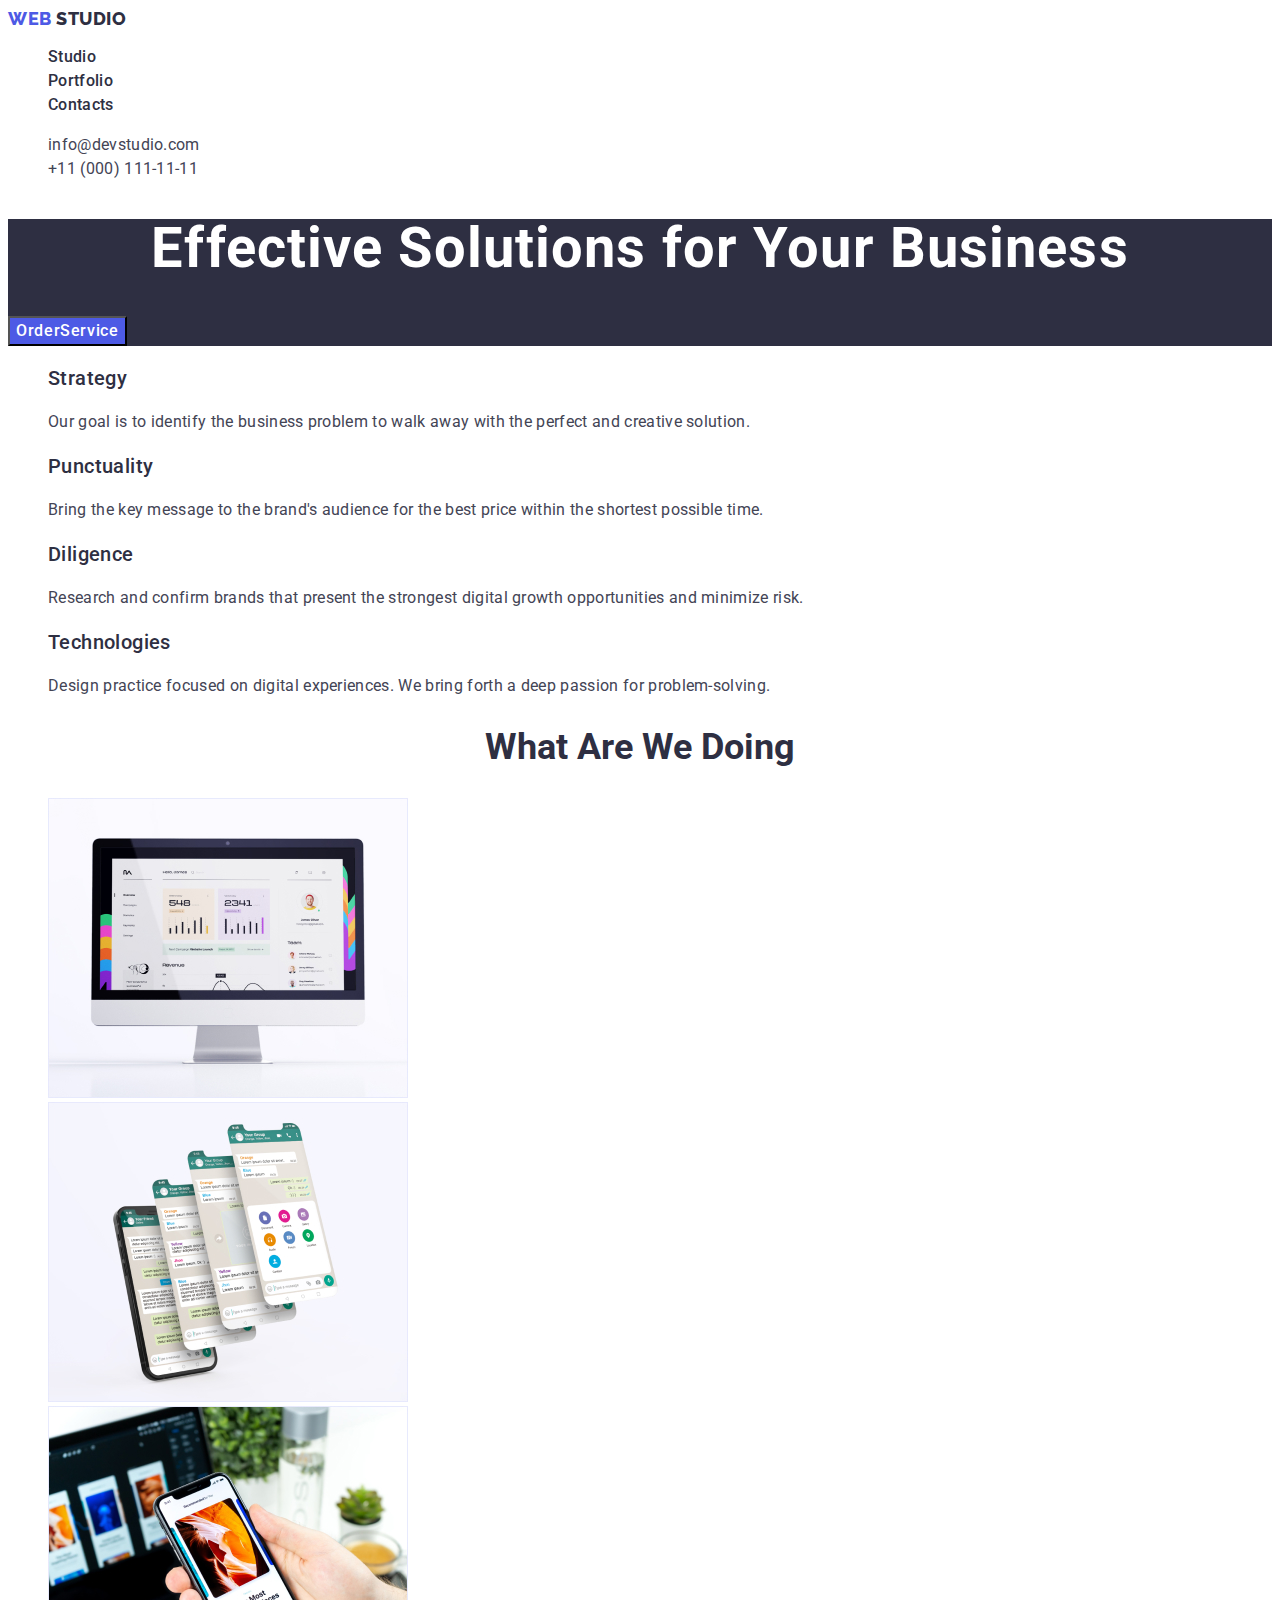
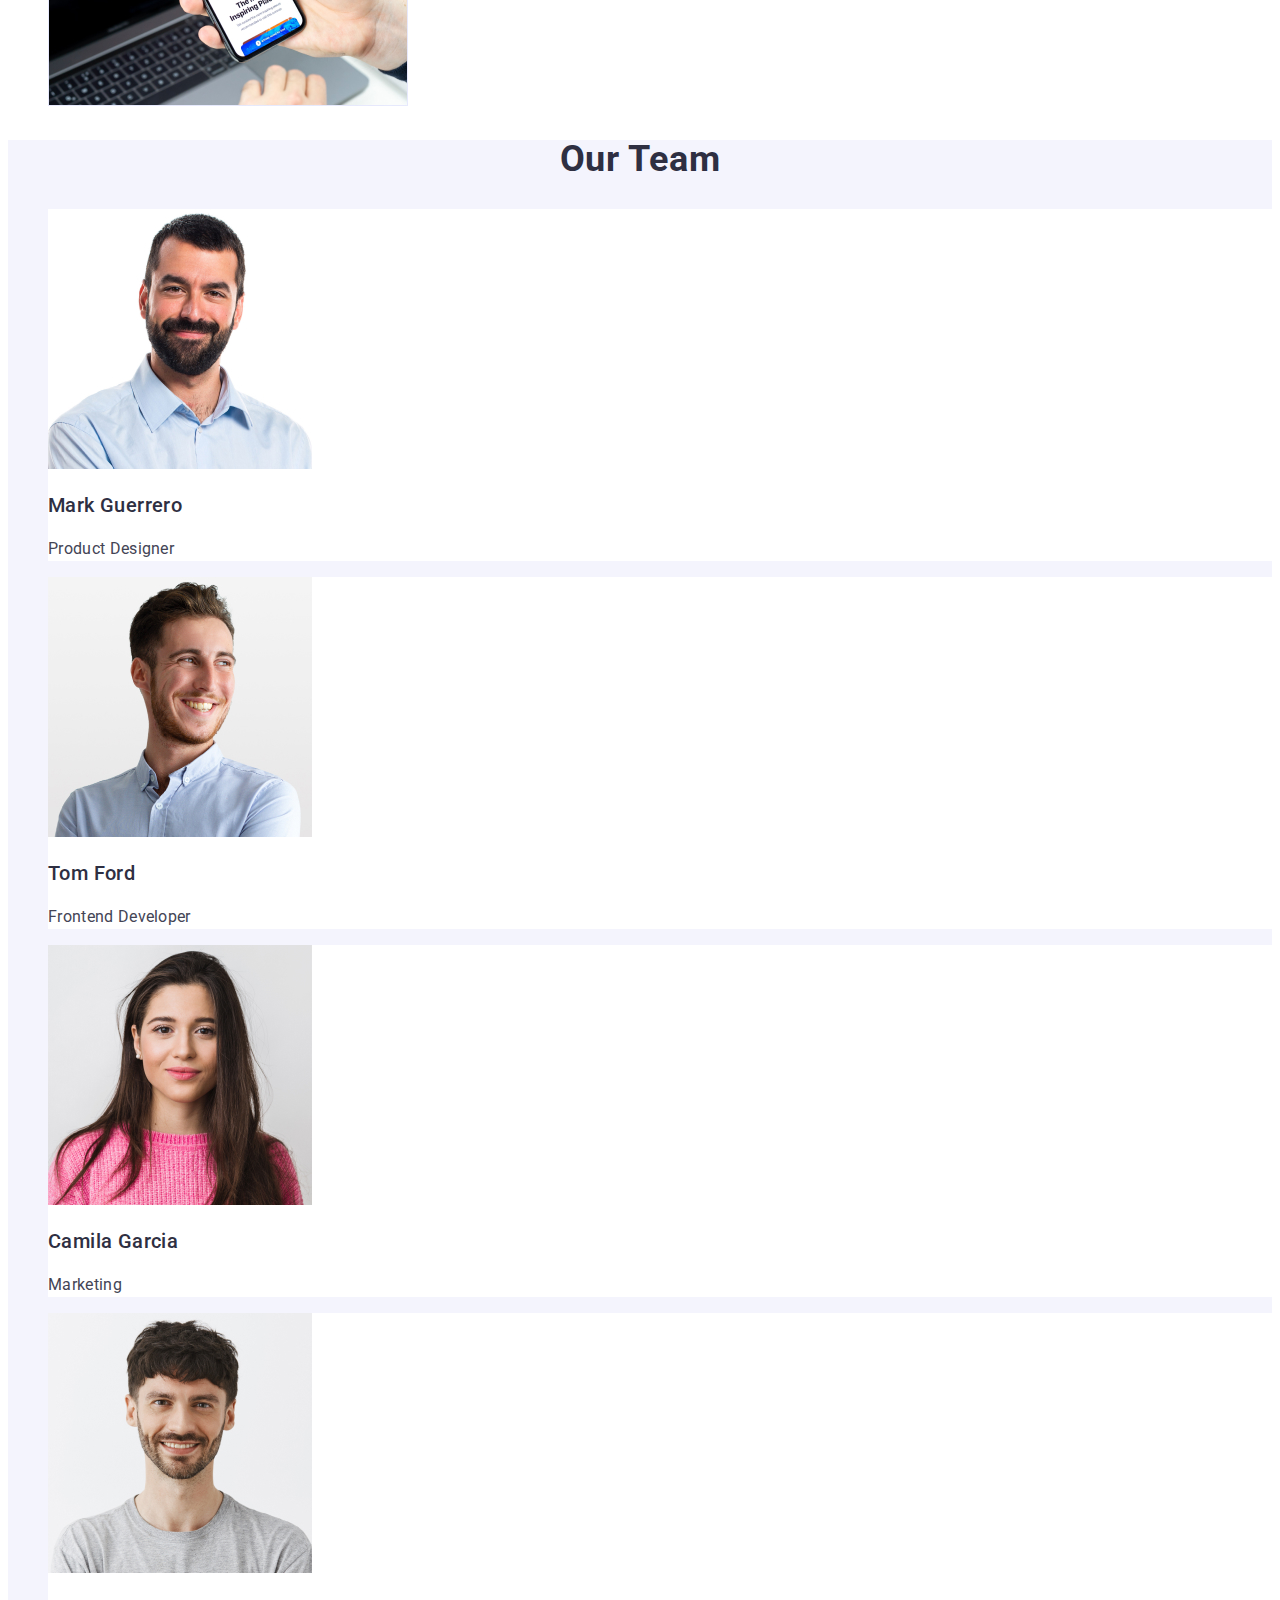
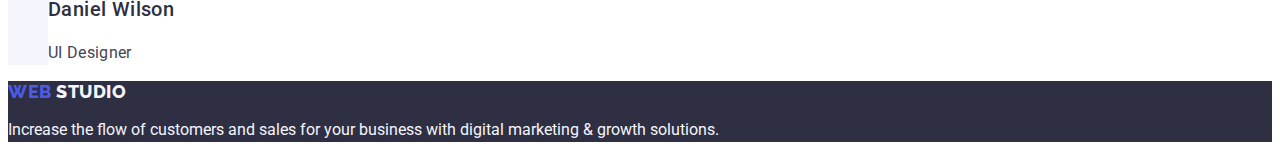
<file: index.html>
<!DOCTYPE html>
<html lang="en">
<head>
    <meta charset="UTF-8">
    <meta http-equiv="X-UA-Compatible" content="IE=edge">
    <meta name="viewport" content="width=device-width, initial-scale=1.0">
    <title>Document</title>
    <link rel="preconnect" href="https://fonts.googleapis.com">
    <link rel="preconnect" href="https://fonts.gstatic.com" crossorigin>
    <link href="https://fonts.googleapis.com/css2?family=Raleway:wght@800&family=Roboto:wght@400;500;700;900&display=swap"
        rel="stylesheet">
    <link rel="stylesheet" href="./css/styles.css"/>
</head>
<body class="body">
    <header class="box">
    
    
    <nav>     
        <a  href="./index.html"
        class="logo link">Web 
        <span class="span">Studio</span> 
    </a>

    <ul class="list" >
        <li><a  href="./index.html"
            class="menu link"
            >Studio
        </a>
    </li>
        <li><a  href="./portfolio.html"
            class="menu link"
            >Portfolio
        </a>
    </li>
        <li><a  href=""
            class="menu link"
            >Contacts
        </a>
    </li>
    </ul>
    </nav>
         <address class="adress-list"> 
            <ul class="list">
           <li> <a class="adress link" href="mailto:info@devstudio.com">info@devstudio.com</a></li>
           <li> <a class="adress link" href="tel:+110001111111">+11 (000) 111-11-11</a></li>
            </ul>
         </address>
        
    </header>

    <main>
<section class="mainsection" >
<h1 class="maintext">
Effective Solutions
for Your Business 
</h1>

<button class="btn" type="button">OrderService</button> 

</section>
<section >
<h2 hidden class="arks">about</h2>
<ul class="list">
<li>
    <h3 class="strategy">Strategy</h3>
    <p class="strategytext"> Our goal is to identify the business problem to walk away with the perfect and creative solution.</p>
</li>
<li>
    <h3 class="strategy">Punctuality</h3>
    <p class="strategytext">Bring the key message to the brand's audience for the best price within the shortest possible time.</p>
</li>
<li>
    <h3 class="strategy">Diligence</h3>
    <p class="strategytext">Research and confirm brands that present the strongest digital growth opportunities and minimize risk.</p>
</li>
<li>
    <h3 class="strategy">Technologies</h3>
    <p class="strategytext">Design practice focused on digital experiences. We bring forth a deep passion for problem-solving.</p>
</li>
</ul>

</section>
<section class="jobe" >
    <!--Наші проекти-->
<h2 class="ourjobe">What are we doing</h2>
  <ul class="list">
    <li><img class="comp" src=./images/images3.jpg alt="очень красиво" width="360" height="300" ></li>

    <li><img class="add" src=./images/images2.jpg alt="очень красиво" width="360" height="300" ></li>

    <li><img class="mob" src=./images/images1.jpg alt="очень красиво" width="360" height="300" ></li>
  </ul>
</section>
<section class="team">
    
    <!--Наша команда-->
<h2 class="teamtext">Our Team</h2>
    <ul class="list">
    <li class="back">
        <img class="back" src=./images/img-3.jpg alt="гарна людина" width="264" >
            <h3 class="name"> Mark Guerrero</h3> 
            <p class="work">Product Designer</p>
    </li>
    
    <li class="back">
        <img class="back" src=./images/img-2.jpg alt="гарна людина" width="264" >
            <h3 class="name">Tom Ford</h3>
            <p class="work">Frontend Developer</p>
    </li>
    <li class="back">
        <img class="back" src=./images/img-1.jpg alt="гарна людина" width="264" >
            <h3 class="name">Camila Garcia</h3>
            <p class="work">Marketing</p>
    </li>
    <li class="back">
        <img class="back" src=./images/img.jpg alt="гарна людина" width="264" >
             <h3 class="name">Daniel Wilson</h3>
             <p class="work">UI Designer</p>
    </li>
    </ul>
    </section>
    </main>
    <footer class="footer" >
<a href="./index.html" class="logo link">Web
    <span class="span-footer">Studio</span></a>
<p class="footer-text">Increase the flow of customers and sales for your business with digital marketing & growth solutions.</p>

    </footer>
</body>
</html>
</file>
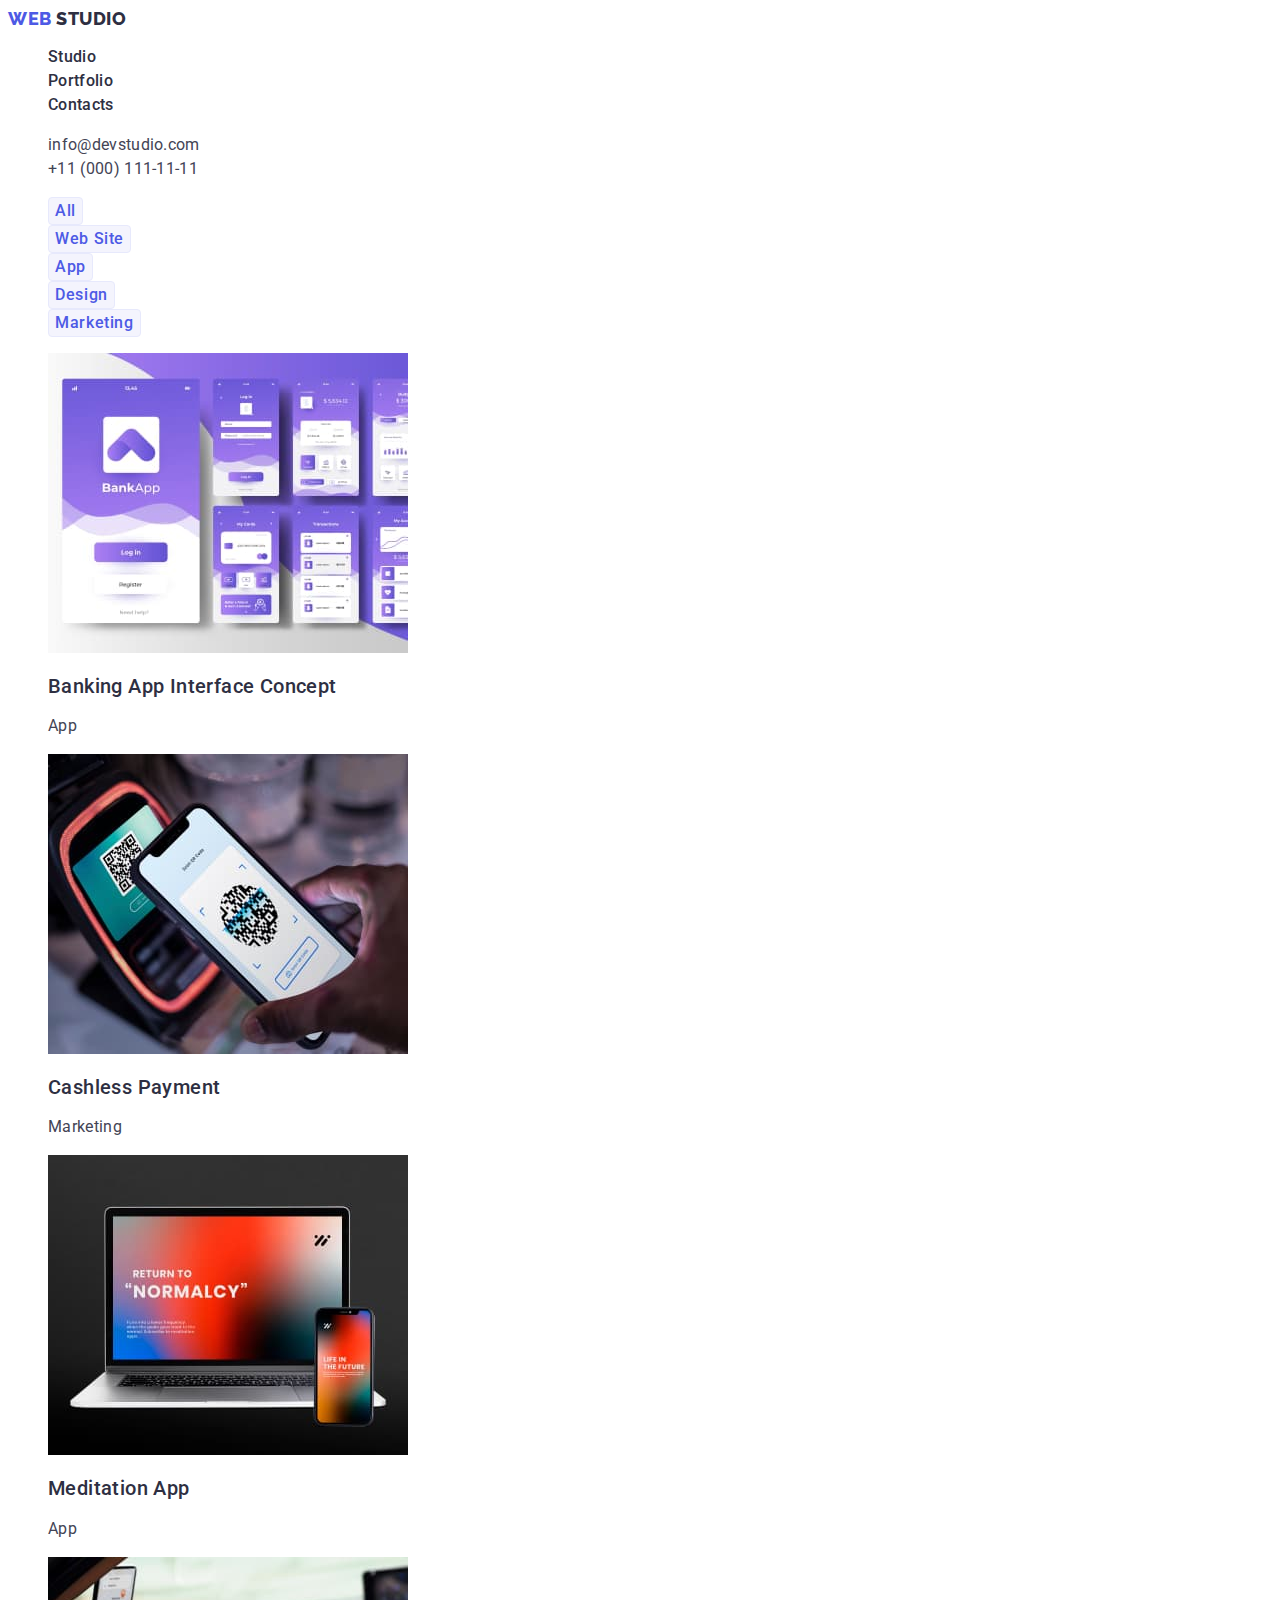
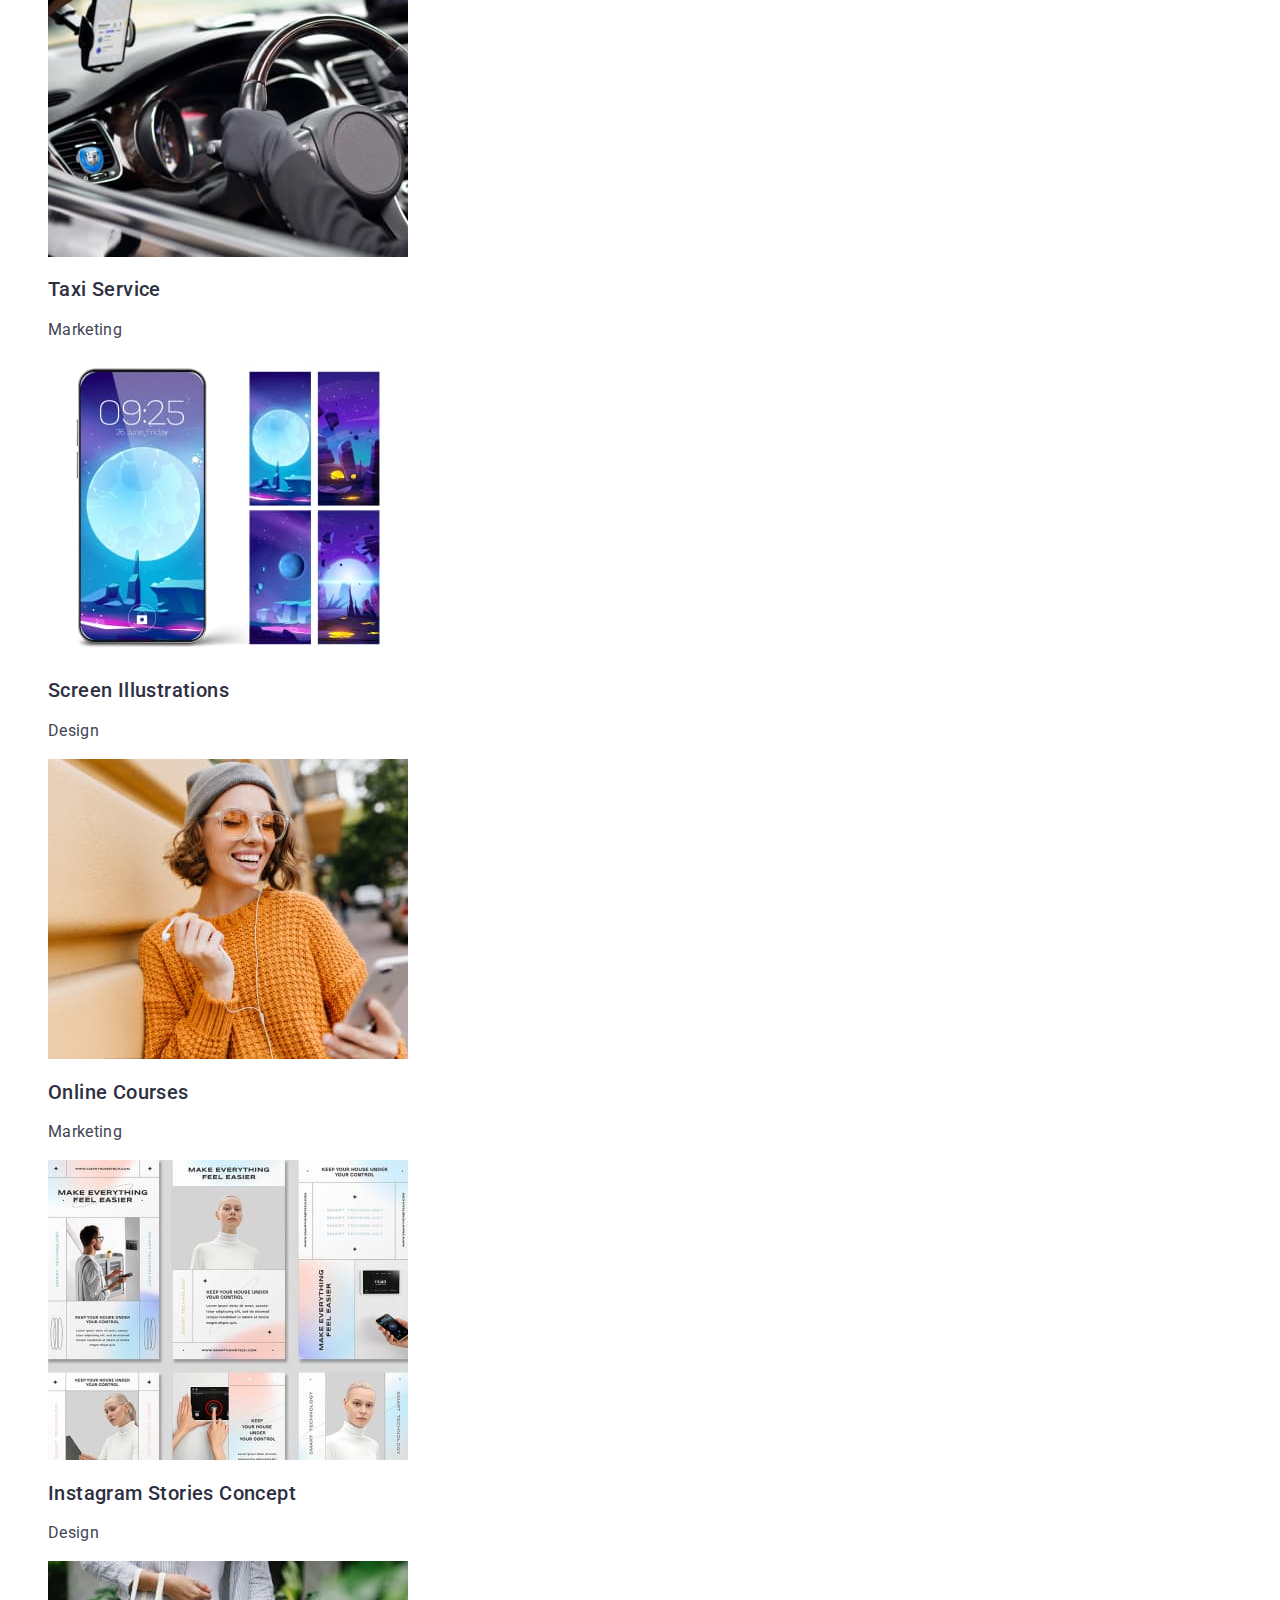
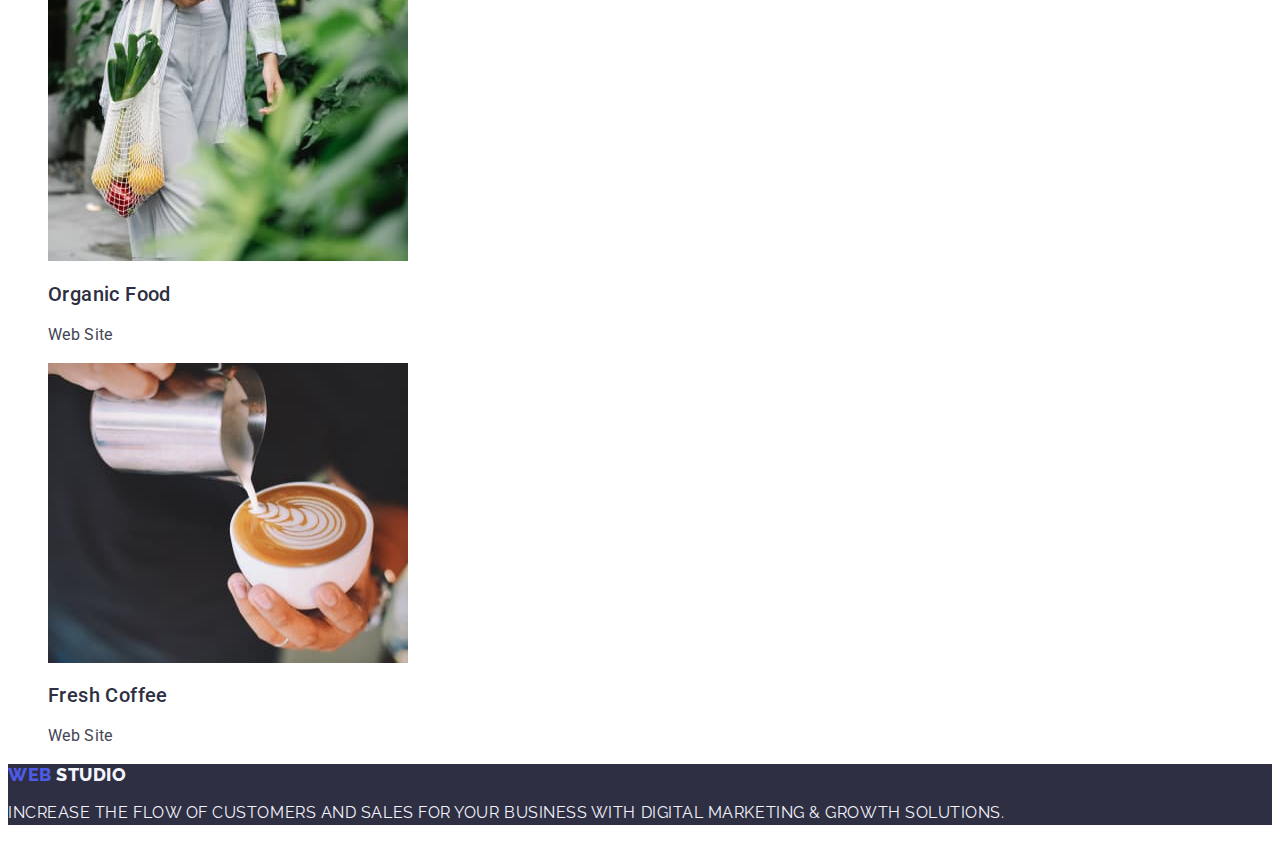
<file: portfolio.html>
<!DOCTYPE html>
<html lang="en">
<head>
    <meta charset="UTF-8">
    <meta http-equiv="X-UA-Compatible" content="IE=edge">
    <meta name="viewport" content="width=device-width, initial-scale=1.0">
    <title>Document</title>
    <link rel="preconnect" href="https://fonts.googleapis.com">
    <link rel="preconnect" href="https://fonts.gstatic.com" crossorigin>
    <link href="https://fonts.googleapis.com/css2?family=Raleway:wght@800&family=Roboto:wght@400;500;700;900&display=swap"
        rel="stylesheet">
    <link rel="stylesheet" href="./css/styles.css" />
</head>
<body class="body">
    <header class="box">


        <nav>
            <a href="./index.html" class="logo link">Web
                <span class="span">Studio</span>
            </a>

            <ul class="list">
                <li><a href="./index.html" class="menu link">Studio
                    </a>
                </li>
                <li><a href="./portfolio.html" class="menu link">Portfolio
                    </a>
                </li>
                <li><a href="" class="menu link">Contacts
                    </a>
                </li>
            </ul>
        </nav>
        <address class="adress-list">
            <ul class="list">
                <li> <a class="adress link" href="mailto:info@devstudio.com">info@devstudio.com</a></li>
                <li> <a class="adress link" href="tel:+110001111111">+11 (000) 111-11-11</a></li>
            </ul>
        </address>

    </header>

    <main>
<section>
 <h1 hidden>botn</h1>

    <ul class="list">
<li><button  type="button" class="search-btn">All</button> </li>
<li><button  type="button" class="search-btn">Web Site</button> </li>
<li><button  type="button" class="search-btn">App</button> </li>
<li><button  type="button" class="search-btn">Design</button></li> 
<li><button  type="button" class="search-btn">Marketing</button> </li>
     </ul>
    

    <ul class="list">
        <li>
            <a href="#" class="webs link">
                <img src="./images/imge-9.jpg" alt="app">
                <h2 class="name">Banking App Interface Concept</h2>
                <p class="work">App</p>
            </a>
        </li>
    
        <li>
            <a href="#" class="webs link">
                <img src="./images/imge-8.jpg" alt="app">
                <h2 class="name">Cashless Payment</h2>
                <p class="work">Marketing</p>
            </a>
        </li>
    
        <li>
            <a href="#" class="webs link">
                <img src="./images/imge-7.jpg" alt="app">
                <h2 class="name">Meditation App</h2>
                <p class="work">App</p>
            </a>
        </li>
    
        <li>
            <a href="#" class="webs link">
                <img src="./images/imge-6.jpg" alt="app">
                <h2 class="name">Taxi Service</h2>
                <p class="work">Marketing</p>
            </a>
        </li>
    
        <li>
            <a href="#" class="webs link">
                <img src="./images/imge-5.jpg" alt="app">
                <h2 class="name">Screen Illustrations</h2>
                <p class="work">Design</p>
            </a>
        </li>
    
        <li>
            <a href="#" class="webs link">
                <img src="./images/imge-4.jpg" alt="app">
                <h2 class="name">Online Courses</h2>
                <p class="work">Marketing</p>
            </a>
        </li>
    
        <li>
            <a href="#" class="webs link">
                <img src="./images/imge-3.jpg" alt="app">
                <h2 class="name">Instagram Stories Concept</h2>
                <p class="work">Design</p>
            </a>
        </li>
    
        <li>
            <a href="#" class="webs link">
                <img src="./images/imge-2.jpg" alt="app">
                <h2 class="name">Organic Food</h2>
                <p class="work">Web Site</p>
            </a>
        </li>
        <li>
        <a href="#" class="webs link">
        <img src="./images/imge-1.jpg" alt="app">
        <h2 class="name">Fresh Coffee</h2>
        <p class="work">Web Site</p>
        </a>
        </li>
      </ul>
</section>
    </main>
    <footer class="footer">
        <a href="./index.html" class="logo link">Web
            <span class="span-footer">Studio</span>
            <p class="footer-text">Increase the flow of customers and sales for your business with digital marketing &
                growth solutions.</p>
        </a>
    </footer>
</body>
</html>
</file>
<file: css/styles.css>
:root {

    --brend:#4D5AE5;
    --dark :#2e2f42;
    --white:#FFFFFF;
    --btn: #4D5AE5;
    --iris: #4D5AE5;
    --cold:#F4F4FD;
    --ocian:#404BBF;
    --slate:#434455;

}

/* styles */

.body{
font-family: "Roboto", sans-serif;
color: #434455;
background-color:var(--white);
}
.logo{font-family: "Raleway", sans-serif;
    font-weight: 800;
    font-size: 18px;
    line-height: 1.17;

    color: var(--brend);

    letter-spacing: 0.03em;
    text-transform: uppercase;}

.link
{ text-decoration: none;
    
}
.link:hover{color: #404bbf}
.link:focus{color: #404bbf}
 .span{color:var(--dark)}
.menu{
font-weight: 500;
font-size: 16px;
line-height: 1.5;
letter-spacing: 0.02em;
color:var(--dark)

}
.menu:hover{color:var(--ocian)}
.menu:focus{color: var(--ocian)}
.list{
list-style: none;}


.adress-list{font-style: normal}

    
.mail{

    /* Body */
    font-style: normal;
    font-weight: 400;
    font-size: 16px;
    line-height: 24px;
    /* identical to box height, or 150% */

    letter-spacing: 0.02em;

    /* SLATE */

    color:var(--dark)}

.adress{font-size: 16px;
line-height: 1.5;
letter-spacing: 0.02em;
color:var(--slate)
}

   
    .adress:hover{color: var(--ocian)}
    .adress:focus{color: var(--ocian)}
/* main */

.mainsection{
 
    background: var(--dark);
}

.maintext{
    
    font-weight: 700;
    font-size: 56px;
    line-height: 1.07;
    text-align: center;
    letter-spacing: 0.02em;
    
    color: var(--white);
}

.btn{
    cursor: pointer;
    background: var(--brend);
    font-family: "Roboto", sans-serif;
    font-style: normal;
    font-weight: 500;
    font-size: 16px;
    line-height: 24px;
    letter-spacing: 0.04em;
    color:var(--white);
}
.btn:hover{background-color:var(--ocian)}
.btn:focus{background-color:var(--ocian)}



.strategy{
    /* Header 3 */

   
    font-weight: 500;
    font-size: 20px;
    line-height: 24px;
    /* identical to box height, or 120% */

    letter-spacing: 0.02em;

    /* NAVY BLUE */

    color: var(--dark);


   }
.strategytext{
    /* Body */

    
    font-weight: 400;
    font-size: 16px;
    line-height: 24px;
    /* or 150% */

    letter-spacing: 0.02em;

    /* SLATE */

    color: var(--slate);


    }
.punctuality{
    /* Header 3 */

    
    font-weight: 500;
    font-size: 20px;
    line-height: 24px;
    /* identical to box height, or 120% */

    letter-spacing: 0.02em;

    /* NAVY BLUE */

    color: var(--dark);


    }
.punctualitytext{
    /* Body */

   
    font-weight: 400;
    font-size: 16px;
    line-height: 24px;
    /* or 150% */

    letter-spacing: 0.02em;

    /* SLATE */

    color: var(--slate);


    }
.diligence{
    /* Header 3 */

    
    font-weight: 500;
    font-size: 20px;
    line-height: 24px;
    /* identical to box height, or 120% */

    letter-spacing: 0.02em;

    /* NAVY BLUE */

    color: var(--dark);


    /* Inside auto layout */

    flex: none;
    order: 0;
    flex-grow: 0;}
.diligencetext{

    /* Body */

    
    font-weight: 400;
    font-size: 16px;
    line-height: 24px;
    /* or 150% */

    letter-spacing: 0.02em;

    /* SLATE */

    color: var(--slate);


    /* Inside auto layout */

    flex: none;
    order: 1;
    flex-grow: 0;}
.technologies {

    /* Header 3 */

    
    font-weight: 500;
    font-size: 20px;
    line-height: 24px;
    /* identical to box height, or 120% */

    letter-spacing: 0.02em;

    /* NAVY BLUE */

    color: var(--dark)

    }
.technologiestext{
    /* Body */

    
    font-weight: 400;
    font-size: 16px;
    line-height: 24px;
    /* or 150% */

    letter-spacing: 0.02em;

    /* SLATE */

    color: var(--slate);


    /* Inside auto layout */

    flex: none;
    order: 1;
    flex-grow: 0;}
.ourjobe{
    /* Header 2 */

    text-transform: capitalize;
    font-weight: 700;
    font-size: 36px;
    line-height: 1.11;
    text-align: center;
    color: var(--dark);}    

.team{background-color: #F4F4FD}
.teamtext{

    background-color: #F4F4FD;

    font-weight: 700;
    font-size: 36px;
    line-height: 1.11;
    text-align: center;
    letter-spacing: 0.02em;
    text-transform: capitalize;

    /* NAVY BLUE */

    color: var(--dark);}
.back{background-color: #FFFFFF}



.name{
    font-weight: 500;
    font-size: 20px;
    line-height: 24px;
    letter-spacing: 0.02em;
    color: var(--dark);}
.work{
    font-weight: 400;
    font-size: 16px;
    line-height: 24px;
    letter-spacing: 0.02em;
    /* SLATE */
    color: var(--slate);}

   /* footer */
.footer{background: var(--dark);}

.span-footer{
    font-family: 'Raleway', sans-serif;
        font-weight: 800;
        font-size: 18px;
        line-height: 21px;

        color: var(--cold);

        line-height: 1.17;
        letter-spacing: 0.03em;
        text-transform: uppercase;
    

}
.footer-text{

    font-weight: 400;
    font-size: 16px;
    line-height: 24px;
    
    /* CLOUD */

    color: var(--cold);}

.search-btn{
    font-family: "Roboto", sans-serif;
    font-style: normal;
    font-weight: 500;
    font-size: 16px;
    line-height: 24px;
    letter-spacing: 0.04em;
    color: var(--brend);
    box-sizing: border-box;
    background: #F4F4FD;
    border: 1px solid #E7E9FC;
    border-radius: 4px;
    cursor: pointer;
    }
.search-btn:hover{
    color: #FFFFFF;
    background-color: #404BBF;
}
.search-btn:focus{color: #FFFFFF;
    background-color: #404BBF;}
</file>
